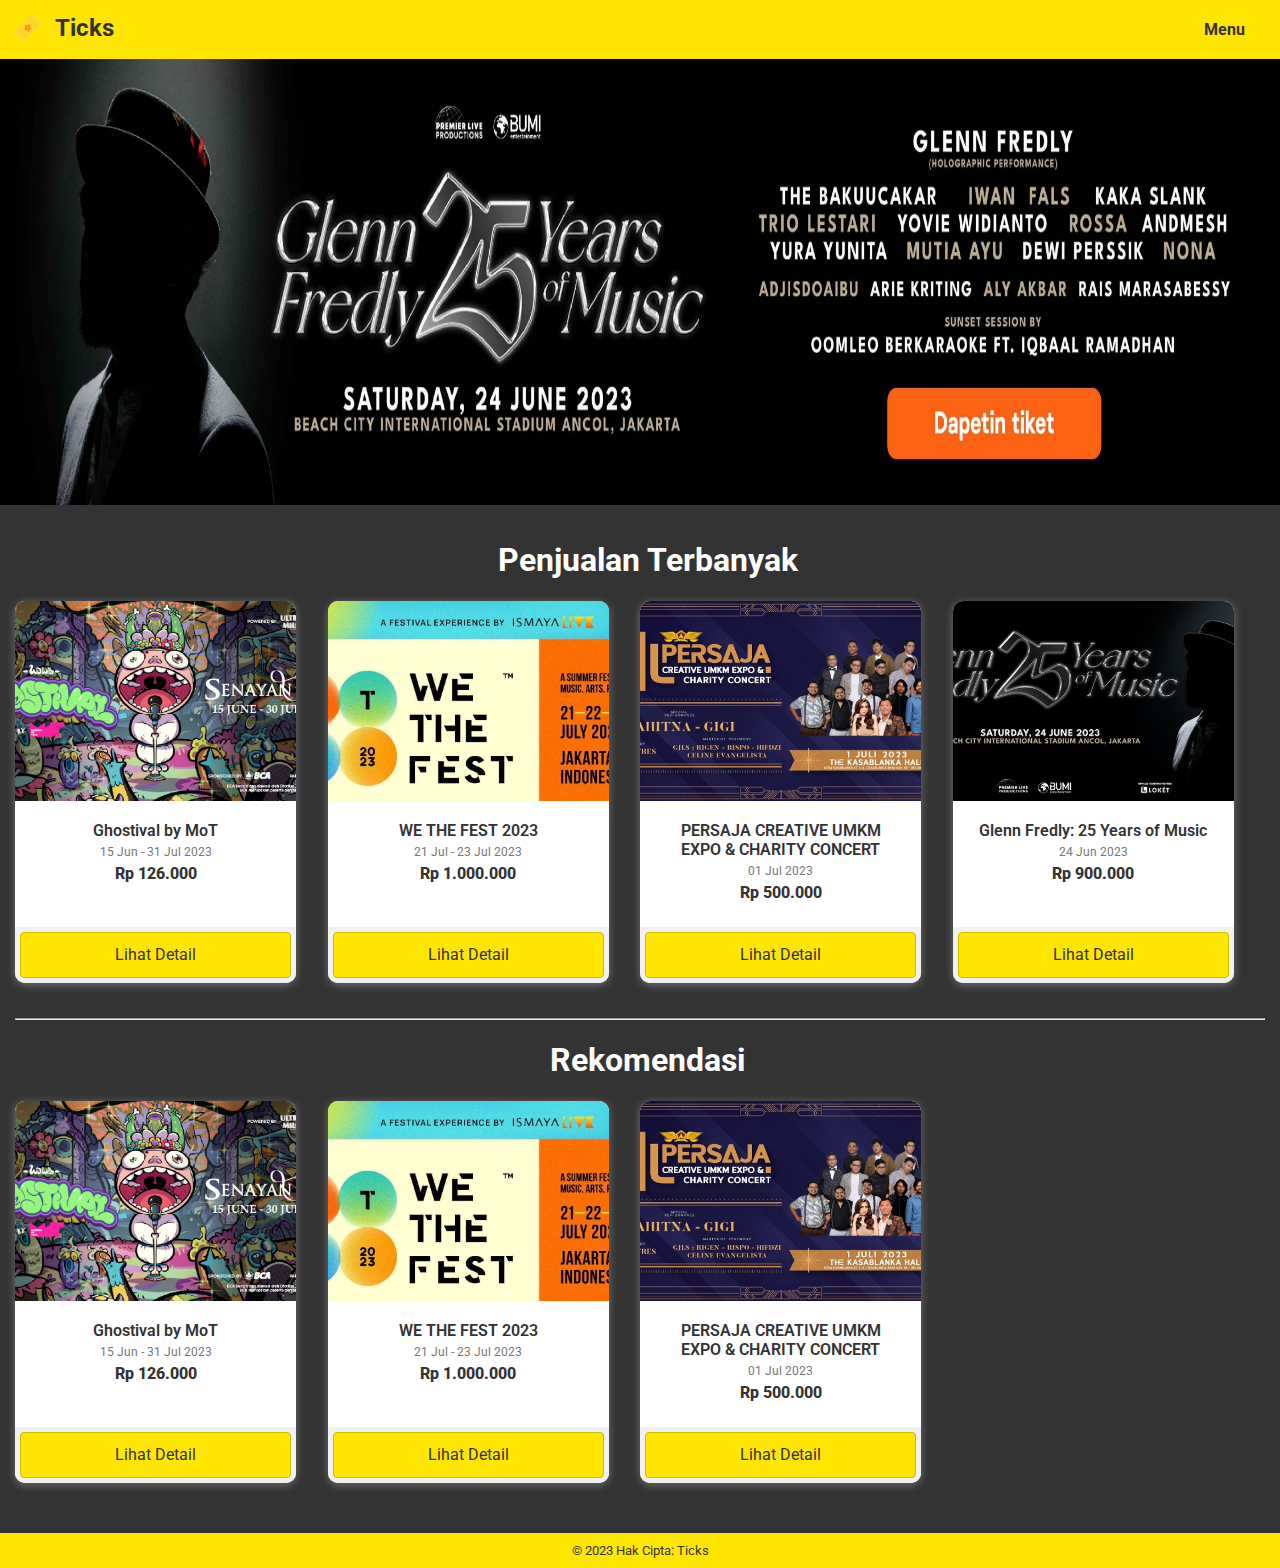
<file: index.html>
<!DOCTYPE html>
<html lang="en">
<head>
    <meta charset="UTF-8">
    <meta name="viewport" content="width=device-width, initial-scale=1.0">
    <title>Ticks</title>
    <link rel="stylesheet" href="assets/styles.css">
</head>
<body>
    <header>
        <a href="index.html" id="name">
            <div>
                <img src="assets/images/logo.png" alt="logo">
                <h3>Ticks</h3>
            </div>
        </a>
        <nav class="top-nav">
            <a id="dropdown" href="#">Menu</a>
            <div id="dropdown-content">
                <a href="register.html">Daftar</a>
                <a href="tickets.html">Tiket</a>
                <a href="promotions.html">Promo</a>
            </div>
        </nav>
    </header>
    <main>
        <div class="slider">
            <img src="assets/images/slider/1.jpg" alt="Image 1" class="slide">
            <img src="assets/images/slider/2.jpg" alt="Image 2" class="slide">
            <img src="assets/images/slider/3.jpg" alt="Image 3" class="slide">
        </div>
        <div class="content">
            <h1 class="text-header">Penjualan Terbanyak</h1>
            <div class="grid-product">
                <div class="card">
                    <img src="assets/images/tickets/ghostival.jpg" alt="Image">
                    <div class="content">
                        <p class="title">Ghostival by MoT</p>
                        <p class="date">15 Jun - 31 Jul 2023</p>
                        <p class="price">Rp 126.000</p>
                    </div>
                    <div class="footer">
                        <a href="ticket-details/ghost.html" class="btn w-100">Lihat Detail</a>
                    </div>
                </div>
                <div class="card">
                    <img src="assets/images/tickets/wtf2023.jpg" alt="Image">
                    <div class="content">
                        <p class="title">WE THE FEST 2023</p>
                        <p class="date">21 Jul - 23 Jul 2023</p>
                        <p class="price">Rp 1.000.000</p>
                    </div>
                    <div class="footer">
                        <a href="ticket-details/wtf-2023.html" class="btn w-100">Lihat Detail</a>
                    </div>
                </div>
                <div class="card">
                    <img src="assets/images/tickets/persaja.jpg" alt="Image">
                    <div class="content">
                        <p class="title">PERSAJA CREATIVE UMKM EXPO & CHARITY CONCERT</p>
                        <p class="date">01 Jul 2023</p>
                        <p class="price">Rp 500.000</p>
                    </div>
                    <div class="footer">
                        <a href="ticket-details/persaja.html" class="btn w-100">Lihat Detail</a>
                    </div>
                </div>
                <div class="card">
                    <img src="assets/images/tickets/glennfredly.jpeg" alt="Image">
                    <div class="content">
                        <p class="title">Glenn Fredly: 25 Years of Music</p>
                        <p class="date">24 Jun 2023</p>
                        <p class="price">Rp 900.000</p>
                    </div>
                    <div class="footer">
                        <a href="ticket-details/glenn-fredly.html" class="btn w-100">Lihat Detail</a>
                    </div>
                </div>
            </div>
            <hr>
            <h1 class="text-header">Rekomendasi</h1>
            <div class="grid-product">
                <div class="card">
                    <img src="assets/images/tickets/ghostival.jpg" alt="Image">
                    <div class="content">
                        <p class="title">Ghostival by MoT</p>
                        <p class="date">15 Jun - 31 Jul 2023</p>
                        <p class="price">Rp 126.000</p>
                    </div>
                    <div class="footer">
                        <a href="ticket-details/" class="btn w-100">Lihat Detail</a>
                    </div>
                </div>
                <div class="card">
                    <img src="assets/images/tickets/wtf2023.jpg" alt="Image">
                    <div class="content">
                        <p class="title">WE THE FEST 2023</p>
                        <p class="date">21 Jul - 23 Jul 2023</p>
                        <p class="price">Rp 1.000.000</p>
                    </div>
                    <div class="footer">
                        <a href="ticket-details/" class="btn w-100">Lihat Detail</a>
                    </div>
                </div>
                <div class="card">
                    <img src="assets/images/tickets/persaja.jpg" alt="Image">
                    <div class="content">
                        <p class="title">PERSAJA CREATIVE UMKM EXPO & CHARITY CONCERT</p>
                        <p class="date">01 Jul 2023</p>
                        <p class="price">Rp 500.000</p>
                    </div>
                    <div class="footer">
                        <a href="ticket-details/" class="btn w-100">Lihat Detail</a>
                    </div>
                </div>
            </div>
        </div>
    </main>
    <footer>
        <p>&copy; 2023 Hak Cipta: Ticks</p>
    </footer>
    <script src="https://ajax.googleapis.com/ajax/libs/jquery/3.6.0/jquery.min.js"></script>
    <script src="assets/js/slider.js"></script>
    <script src="assets/js/dropdown.js"></script>
</body>
</html>
</file>
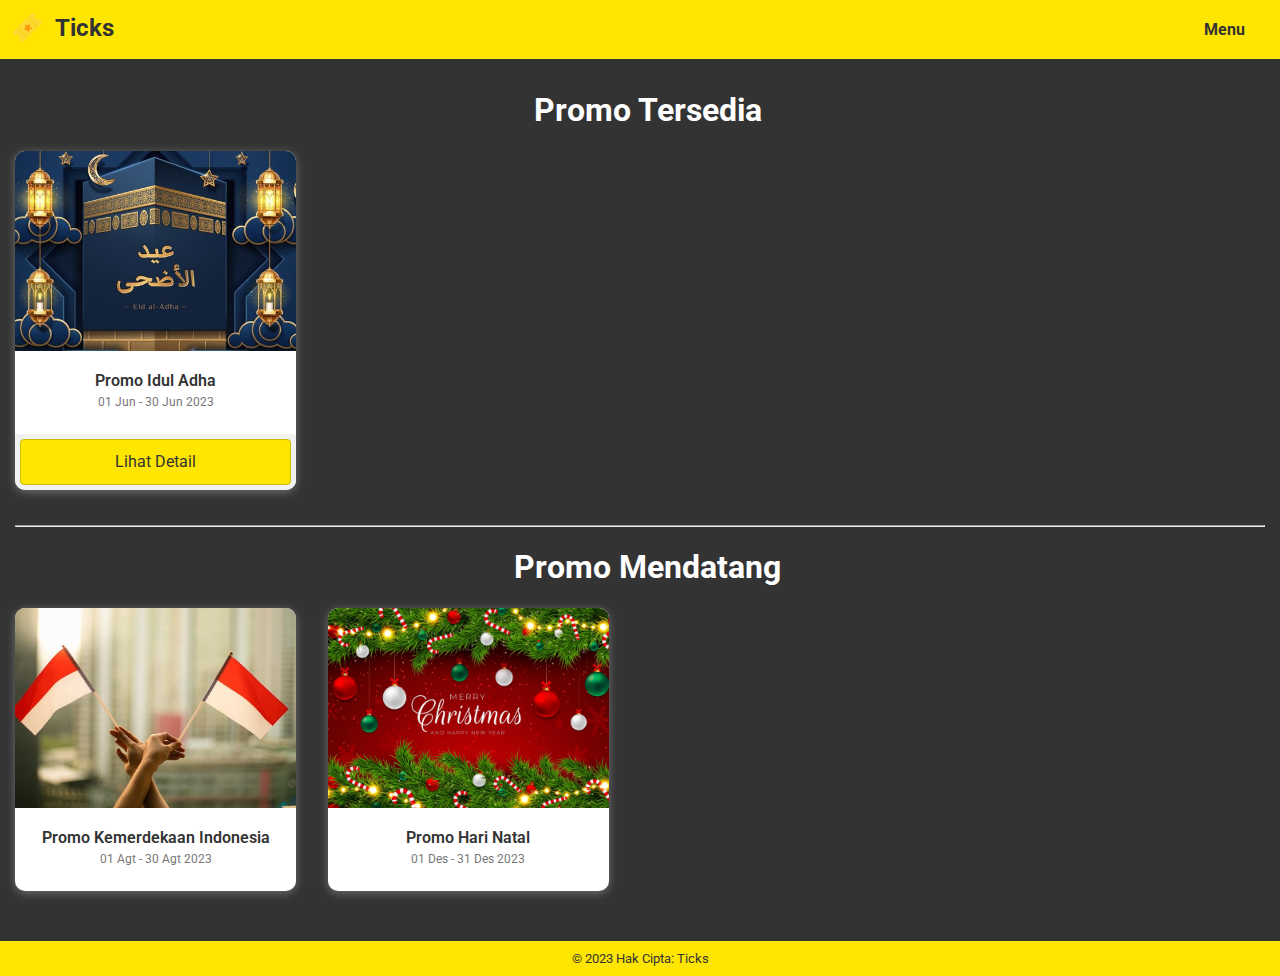
<file: promotions.html>
<!DOCTYPE html>
<html lang="en">
<head>
    <meta charset="UTF-8">
    <meta name="viewport" content="width=device-width, initial-scale=1.0">
    <title>Promo</title>
    <link rel="stylesheet" href="assets/styles.css">
</head>
<body>
    <header>
        <a href="index.html" id="name">
            <div>
                <img src="assets/images/logo.png" alt="logo">
                <h3>Ticks</h3>
            </div>
        </a>
        <nav class="top-nav">
            <a id="dropdown" href="#">Menu</a>
            <div id="dropdown-content">
                <a href="register.html">Daftar</a>
                <a href="tickets.html">Tiket</a>
                <a href="promotions.html">Promo</a>
            </div>
        </nav>
    </header>
    <main>
        <div class="content">
            <h1 class="text-header">Promo Tersedia</h1>
            <div class="grid-product">
                <div class="card">
                    <img src="assets/images/promos/idul-adha.jpeg" alt="Image">
                    <div class="content">
                        <p class="title">Promo Idul Adha</p>
                        <p class="date">01 Jun - 30 Jun 2023</p>
                    </div>
                    <div class="footer">
                        <a href="ticket-details/" class="btn w-100">Lihat Detail</a>
                    </div>
                </div>
            </div>
            <hr>
            <h1 class="text-header">Promo Mendatang</h1>
            <div class="grid-product">
                <div class="card">
                    <img src="assets/images/promos/merdeka.jpeg" alt="Image">
                    <div class="content">
                        <p class="title">Promo Kemerdekaan Indonesia</p>
                        <p class="date">01 Agt - 30 Agt 2023</p>
                    </div>
                </div>
                <div class="card">
                    <img src="assets/images/promos/natal.jpg" alt="Image">
                    <div class="content">
                        <p class="title">Promo Hari Natal</p>
                        <p class="date">01 Des - 31 Des 2023</p>
                    </div>
                </div>
            </div>
        </div>
    </main>
    <footer>
        <p>&copy; 2023 Hak Cipta: Ticks</p>
    </footer>
    <script src="https://ajax.googleapis.com/ajax/libs/jquery/3.6.0/jquery.min.js"></script>
    <script src="assets/js/dropdown.js"></script>
</body>
</html>
</file>
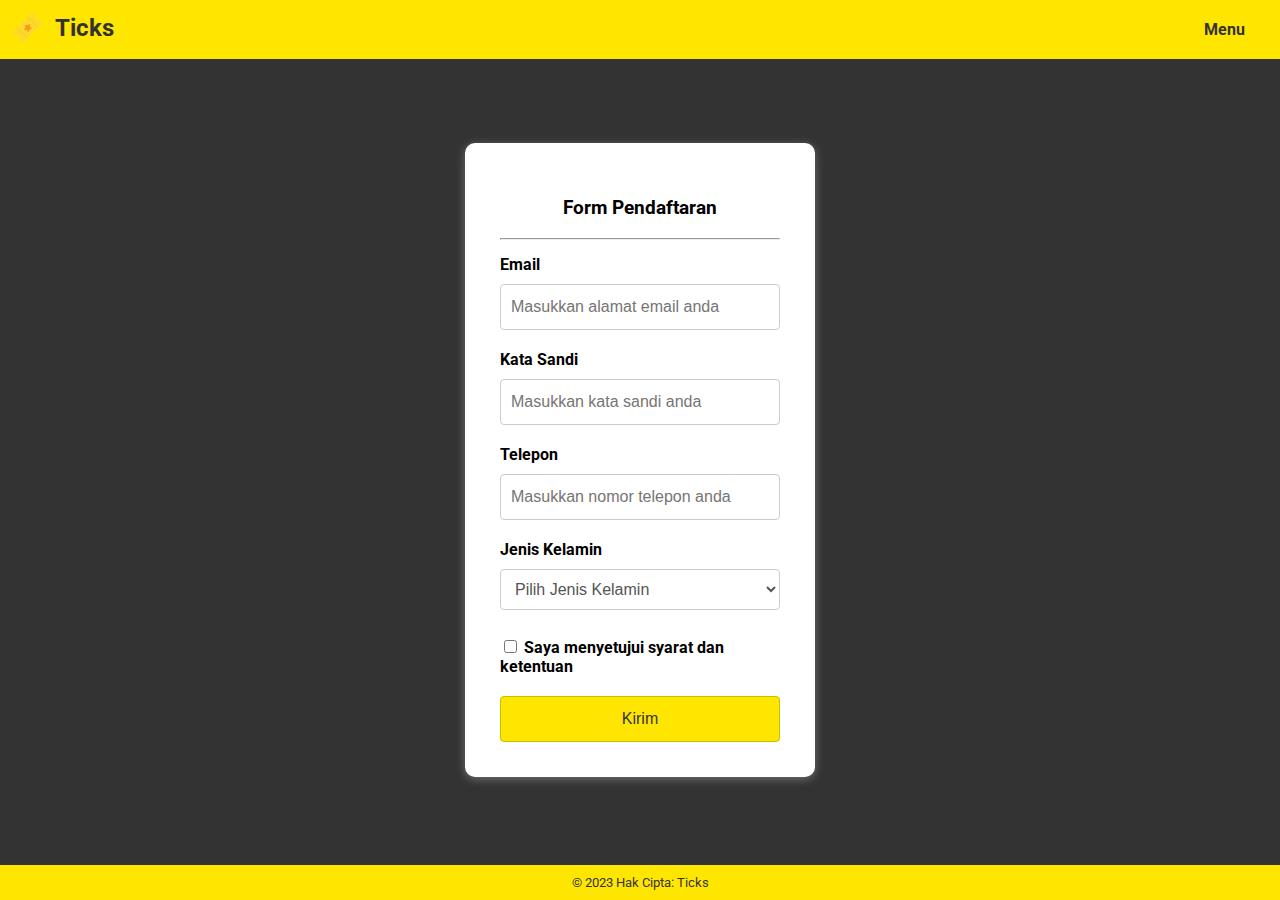
<file: register.html>
<!DOCTYPE html>
<html lang="en">
<head>
    <meta charset="UTF-8">
    <meta name="viewport" content="width=device-width, initial-scale=1.0">
    <title>Daftar</title>
    <link rel="stylesheet" href="assets/styles.css">
</head>
<body>
    <header>
        <a href="index.html" id="name">
            <div>
                <img src="assets/images/logo.png" alt="logo">
                <h3>Ticks</h3>
            </div>
        </a>
        <nav class="top-nav">
            <a id="dropdown" href="#">Menu</a>
            <div id="dropdown-content">
                <a href="register.html">Daftar</a>
                <a href="tickets.html">Tiket</a>
                <a href="promotions.html">Promo</a>
            </div>
        </nav>
    </header>
    <main class="center">
        <div class="card card-reg p-5">
            <div class="content">
                <h3>Form Pendaftaran</h3>
                <hr>
                <form id="form-register">
                    <div class="form-group">
                      <label for="email">Email</label>
                      <input type="email" id="email" name="email" class="form-control" placeholder="Masukkan alamat email anda">
                    </div>
                    <div class="form-group">
                      <label for="password">Kata Sandi</label>
                      <input type="password" id="password" name="password" class="form-control" placeholder="Masukkan kata sandi anda">
                    </div>
                    <div class="form-group">
                      <label for="phone">Telepon</label>
                      <input type="tel" id="phone" name="phone" class="form-control" placeholder="Masukkan nomor telepon anda">
                    </div>
                    <div class="form-group">
                      <label for="gender">Jenis Kelamin</label>
                      <select id="gender" name="gender" class="form-control">
                        <option value="" selected hidden>Pilih Jenis Kelamin</option>
                        <option value="Laki-laki">Laki-laki</option>
                        <option value="Perempuan">Perempuan</option>
                        <option value="Lainnya">Lainnya</option>
                      </select>
                    </div>
                    <div class="form-group">
                      <input type="checkbox" id="terms" name="terms">
                      <label for="terms">Saya menyetujui syarat dan ketentuan</label>
                    </div>
                    <button type="submit" class="btn w-100">Kirim</button>
                </form>
            </div>
        </div>
    </main>
    <footer>
        <p>&copy; 2023 Hak Cipta: Ticks</p>
    </footer>
    <script src="https://ajax.googleapis.com/ajax/libs/jquery/3.6.0/jquery.min.js"></script>
    <script src="assets/js/dropdown.js"></script>
    <script src="assets/js/register.js"></script>
</body>
</html>
</file>
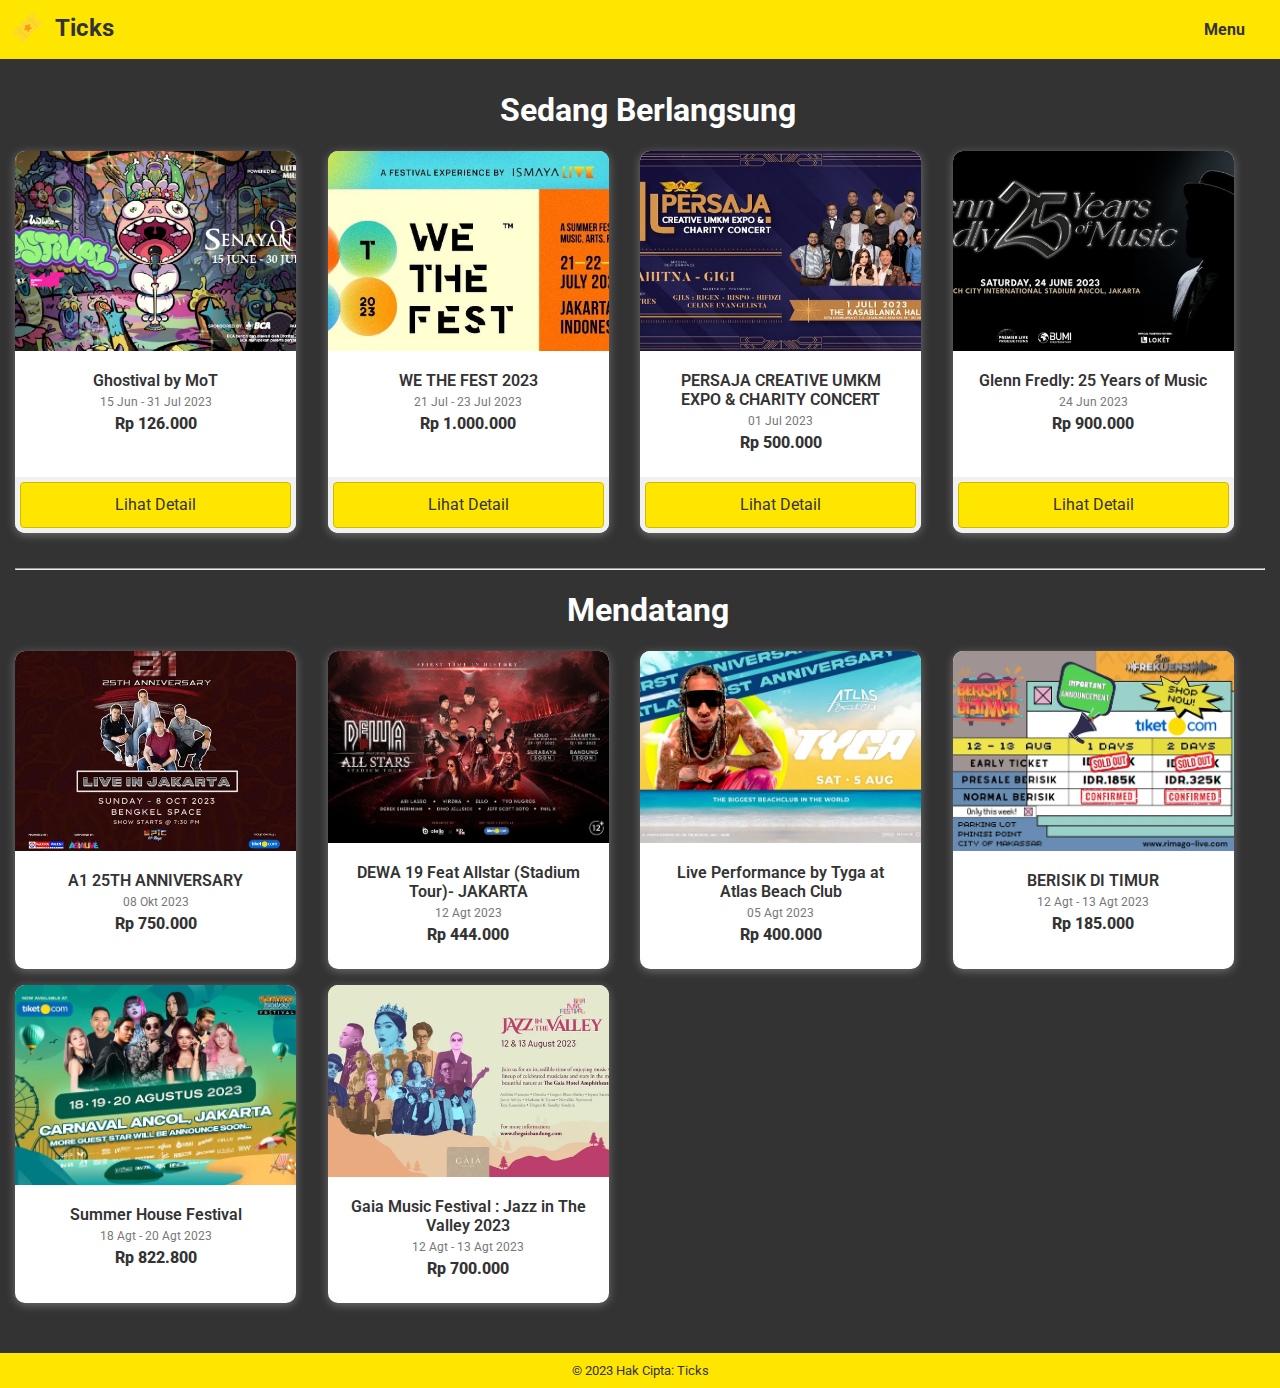
<file: tickets.html>
<!DOCTYPE html>
<html lang="en">
<head>
    <meta charset="UTF-8">
    <meta name="viewport" content="width=device-width, initial-scale=1.0">
    <title>Tiket</title>
    <link rel="stylesheet" href="assets/styles.css">
</head>
<body>
    <header>
        <a href="index.html" id="name">
            <div>
                <img src="assets/images/logo.png" alt="logo">
                <h3>Ticks</h3>
            </div>
        </a>
        <nav class="top-nav">
            <a id="dropdown" href="#">Menu</a>
            <div id="dropdown-content">
                <a href="register.html">Daftar</a>
                <a href="tickets.html">Tiket</a>
                <a href="promotions.html">Promo</a>
            </div>
        </nav>
    </header>
    <main>
        <div class="content">
            <h1 class="text-header">Sedang Berlangsung</h1>
            <div class="grid-product">
                <div class="card">
                    <img src="assets/images/tickets/ghostival.jpg" alt="Image">
                    <div class="content">
                        <p class="title">Ghostival by MoT</p>
                        <p class="date">15 Jun - 31 Jul 2023</p>
                        <p class="price">Rp 126.000</p>
                    </div>
                    <div class="footer">
                        <a href="ticket-details/ghost.html" class="btn w-100">Lihat Detail</a>
                    </div>
                </div>
                <div class="card">
                    <img src="assets/images/tickets/wtf2023.jpg" alt="Image">
                    <div class="content">
                        <p class="title">WE THE FEST 2023</p>
                        <p class="date">21 Jul - 23 Jul 2023</p>
                        <p class="price">Rp 1.000.000</p>
                    </div>
                    <div class="footer">
                        <a href="ticket-details/wtf-2023.html" class="btn w-100">Lihat Detail</a>
                    </div>
                </div>
                <div class="card">
                    <img src="assets/images/tickets/persaja.jpg" alt="Image">
                    <div class="content">
                        <p class="title">PERSAJA CREATIVE UMKM EXPO & CHARITY CONCERT</p>
                        <p class="date">01 Jul 2023</p>
                        <p class="price">Rp 500.000</p>
                    </div>
                    <div class="footer">
                        <a href="ticket-details/persaja.html" class="btn w-100">Lihat Detail</a>
                    </div>
                </div>
                <div class="card">
                    <img src="assets/images/tickets/glennfredly.jpeg" alt="Image">
                    <div class="content">
                        <p class="title">Glenn Fredly: 25 Years of Music</p>
                        <p class="date">24 Jun 2023</p>
                        <p class="price">Rp 900.000</p>
                    </div>
                    <div class="footer">
                        <a href="ticket-details/glenn-fredly.html" class="btn w-100">Lihat Detail</a>
                    </div>
                </div>
            </div>
            <hr>
            <h1 class="text-header">Mendatang</h1>
            <div class="grid-product">
                <div class="card">
                    <img src="assets/images/tickets/a1.webp" alt="Image">
                    <div class="content">
                        <p class="title">A1 25TH ANNIVERSARY</p>
                        <p class="date">08 Okt 2023</p>
                        <p class="price">Rp 750.000</p>
                    </div>
                </div>
                <div class="card">
                    <img src="assets/images/tickets/dewa.webp" alt="Image">
                    <div class="content">
                        <p class="title">DEWA 19 Feat Allstar (Stadium Tour)- JAKARTA</p>
                        <p class="date">12 Agt 2023</p>
                        <p class="price">Rp 444.000</p>
                    </div>
                </div>
                <div class="card">
                    <img src="assets/images/tickets/tyga.webp" alt="Image">
                    <div class="content">
                        <p class="title">Live Performance by Tyga at Atlas Beach Club</p>
                        <p class="date">05 Agt 2023</p>
                        <p class="price">Rp 400.000</p>
                    </div>
                </div>
                <div class="card">
                    <img src="assets/images/tickets/bdt.webp" alt="Image">
                    <div class="content">
                        <p class="title">BERISIK DI TIMUR</p>
                        <p class="date">12 Agt - 13 Agt 2023</p>
                        <p class="price">Rp 185.000</p>
                    </div>
                </div>
                <div class="card">
                    <img src="assets/images/tickets/smf.webp" alt="Image">
                    <div class="content">
                        <p class="title">Summer House Festival</p>
                        <p class="date">18 Agt - 20 Agt 2023</p>
                        <p class="price">Rp 822.800</p>
                    </div>
                </div>
                <div class="card">
                    <img src="assets/images/tickets/gaia.webp" alt="Image">
                    <div class="content">
                        <p class="title">Gaia Music Festival : Jazz in The Valley 2023</p>
                        <p class="date">12 Agt - 13 Agt 2023</p>
                        <p class="price">Rp 700.000</p>
                    </div>
                </div>
            </div>
        </div>
    </main>
    <footer>
        <p>&copy; 2023 Hak Cipta: Ticks</p>
    </footer>
    <script src="https://ajax.googleapis.com/ajax/libs/jquery/3.6.0/jquery.min.js"></script>
    <script src="assets/js/dropdown.js"></script>
</body>
</html>
</file>
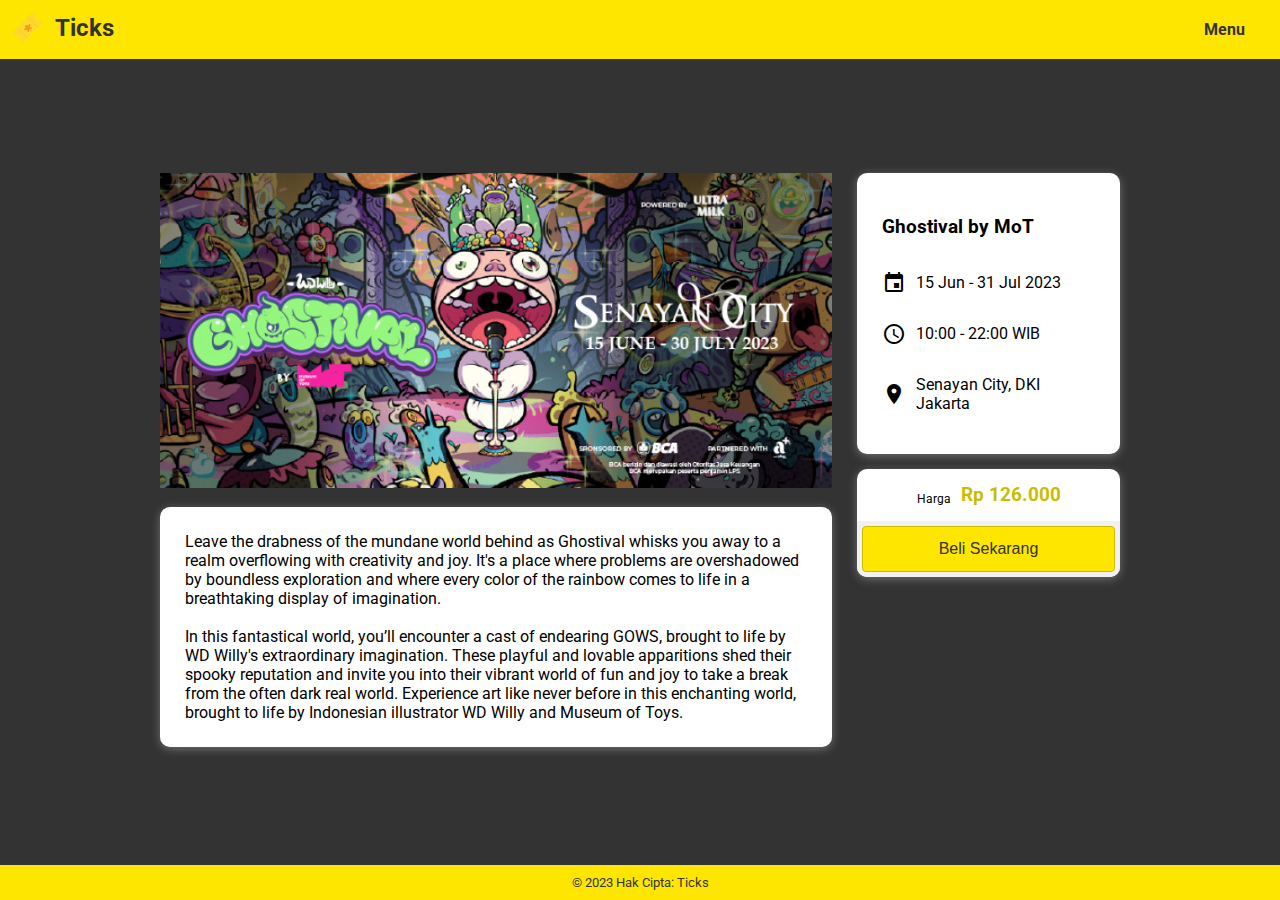
<file: ticket-details/ghost.html>
<!DOCTYPE html>
<html lang="en">
<head>
    <meta charset="UTF-8">
    <meta name="viewport" content="width=device-width, initial-scale=1.0">
    <title>Ghostival by MoT</title>
    <link rel="stylesheet" href="../assets/styles.css">
    <link rel="stylesheet" href="https://fonts.googleapis.com/icon?family=Material+Icons">
</head>
<body>
    <header>
        <a href="../index.html" id="name">
            <div>
                <img src="../assets/images/logo.png" alt="logo">
                <h3>Ticks</h3>
            </div>
        </a>
        <nav class="top-nav">
            <a id="dropdown" href="#">Menu</a>
            <div id="dropdown-content">
                <a href="../register.html">Daftar</a>
                <a href="../tickets.html">Tiket</a>
                <a href="../promotions.html">Promo</a>
            </div>
        </nav>
    </header>
    <main class="center">
        <div class="block-desc grid-desc">
            <div>
                <img src="../assets/images/tickets/ghostival.jpg" alt="Ghostival by MoT" class="w-100">
                <div class="card desc">
                    Leave the drabness of the mundane world behind as Ghostival whisks you away to a realm overflowing with creativity and joy. It's a place where problems are overshadowed by boundless exploration and where every color of the rainbow comes to life in a breathtaking display of imagination.
                    <br><br>
                    In this fantastical world, you’ll encounter a cast of endearing GOWS, brought to life by WD Willy's extraordinary imagination. These playful and lovable apparitions shed their spooky reputation and invite you into their vibrant world of fun and joy to take a break from the often dark real world. Experience art like never before in this enchanting world, brought to life by Indonesian illustrator WD Willy and Museum of Toys.
                </div>
            </div>
            <div>
                <div class="card info">
                    <h3 class="text-info m-0 mb-10">Ghostival by MoT</h3>
                    <div class="center-v">
                        <i class="material-icons">event</i>
                        <p class="text-info m-0 ms-3">15 Jun - 31 Jul 2023</p>
                    </div>
                    <div class="center-v">
                        <i class="material-icons">schedule</i>
                        <p class="text-info m-0 ms-3">10:00 - 22:00 WIB</p>
                    </div>
                    <div class="center-v">
                        <i class="material-icons">location_on</i>
                        <p class="text-info m-0 ms-3">Senayan City, DKI Jakarta</p>
                    </div>
                </div>
                <div class="card price">
                    <div class="price-content">
                        <p>Harga</p>
                        <h3>Rp 126.000</h3>
                    </div>
                    <div class="footer">
                        <button class="btn btn-primary w-100"> Beli Sekarang</button>
                    </div>
                </div>
            </div>
        </div>
    </main>
    <footer>
        <p>&copy; 2023 Hak Cipta: Ticks</p>
    </footer>
    <script src="https://ajax.googleapis.com/ajax/libs/jquery/3.6.0/jquery.min.js"></script>
    <script src="../assets/js/dropdown.js"></script>
</body>
</html>
</file>
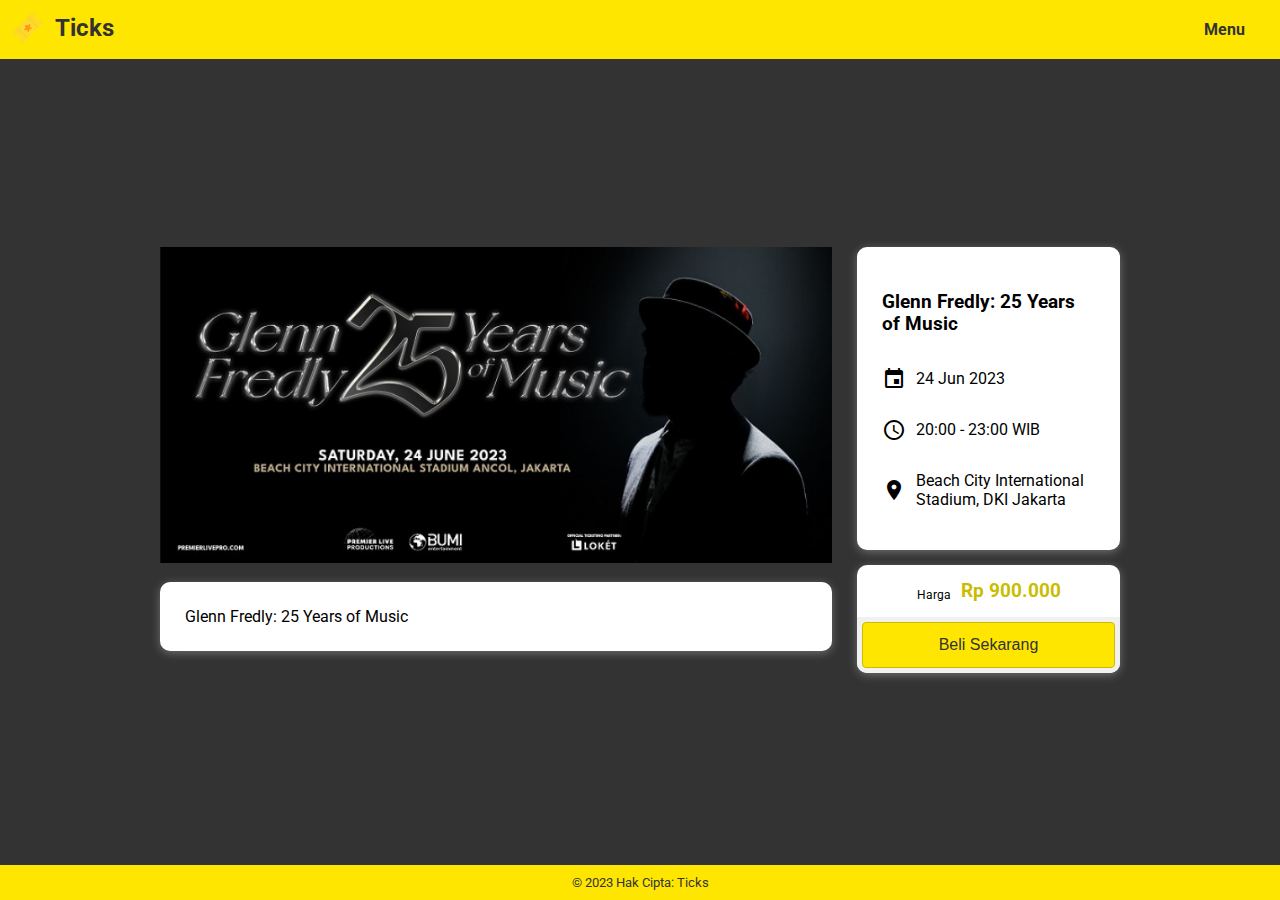
<file: ticket-details/glenn-fredly.html>
<!DOCTYPE html>
<html lang="en">
<head>
    <meta charset="UTF-8">
    <meta name="viewport" content="width=device-width, initial-scale=1.0">
    <title>Glenn Fredly: 25 Years of Music</title>
    <link rel="stylesheet" href="../assets/styles.css">
    <link rel="stylesheet" href="https://fonts.googleapis.com/icon?family=Material+Icons">
</head>
<body>
    <header>
        <a href="../index.html" id="name">
            <div>
                <img src="../assets/images/logo.png" alt="logo">
                <h3>Ticks</h3>
            </div>
        </a>
        <nav class="top-nav">
            <a id="dropdown" href="#">Menu</a>
            <div id="dropdown-content">
                <a href="../register.html">Daftar</a>
                <a href="../tickets.html">Tiket</a>
                <a href="../promotions.html">Promo</a>
            </div>
        </nav>
    </header>
    <main class="center">
        <div class="block-desc grid-desc">
            <div>
                <img src="../assets/images/tickets/glennfredly.jpeg" alt="Glenn Fredly: 25 Years of Music" class="w-100">
                <div class="card desc">
                    Glenn Fredly: 25 Years of Music
                </div>
            </div>
            <div>
                <div class="card info">
                    <h3 class="text-info m-0 mb-10">Glenn Fredly: 25 Years of Music</h3>
                    <div class="center-v">
                        <i class="material-icons">event</i>
                        <p class="text-info m-0 ms-3">24 Jun 2023</p>
                    </div>
                    <div class="center-v">
                        <i class="material-icons">schedule</i>
                        <p class="text-info m-0 ms-3">20:00 - 23:00 WIB</p>
                    </div>
                    <div class="center-v">
                        <i class="material-icons">location_on</i>
                        <p class="text-info m-0 ms-3">Beach City International Stadium, DKI Jakarta</p>
                    </div>
                </div>
                <div class="card price">
                    <div class="price-content">
                        <p>Harga</p>
                        <h3>Rp 900.000</h3>
                    </div>
                    <div class="footer">
                        <button class="btn btn-primary w-100"> Beli Sekarang</button>
                    </div>
                </div>
            </div>
        </div>
    </main>
    <footer>
        <p>&copy; 2023 Hak Cipta: Ticks</p>
    </footer>
    <script src="https://ajax.googleapis.com/ajax/libs/jquery/3.6.0/jquery.min.js"></script>
    <script src="../assets/js/dropdown.js"></script>
</body>
</html>
</file>
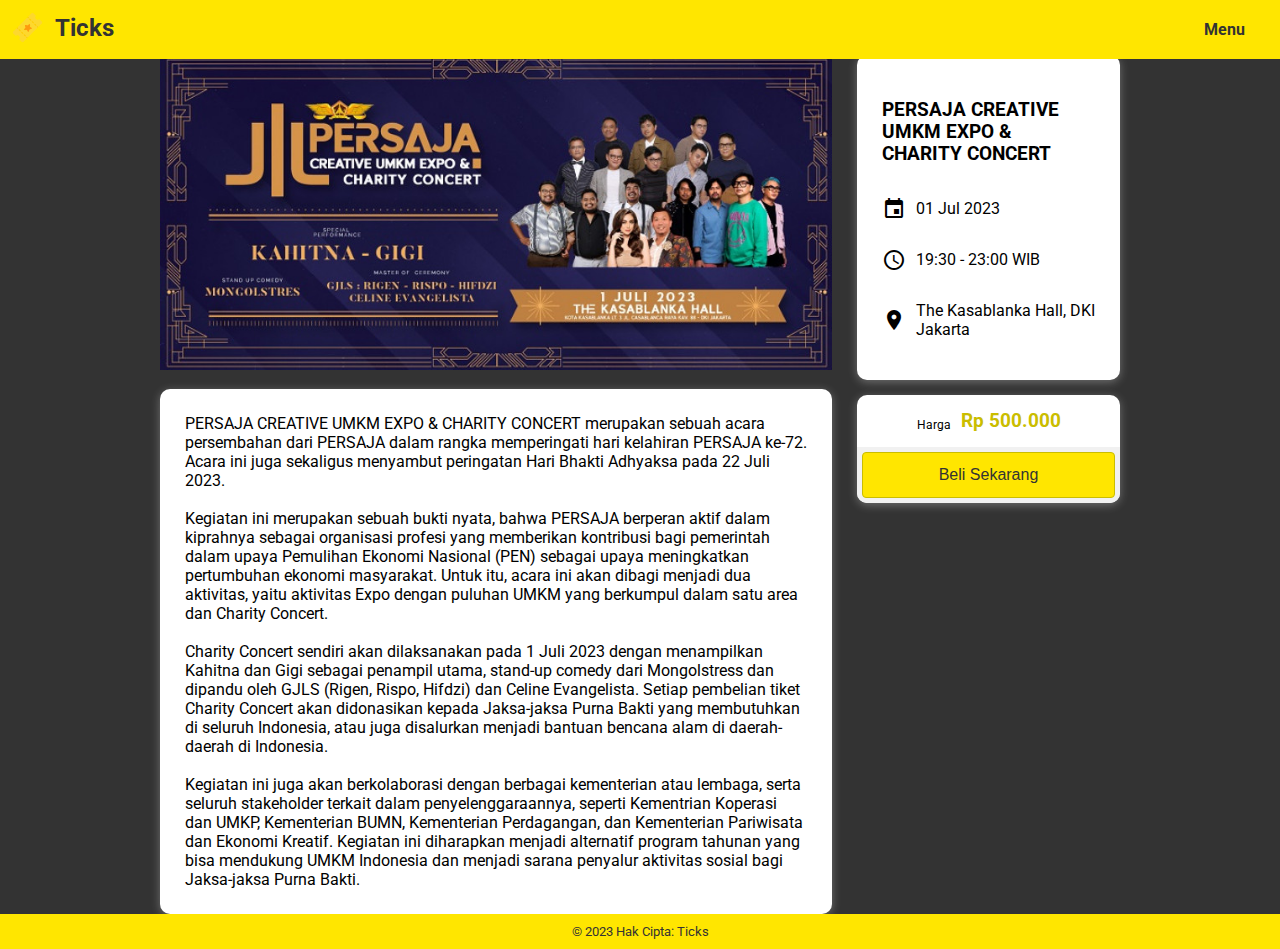
<file: ticket-details/persaja.html>
<!DOCTYPE html>
<html lang="en">
<head>
    <meta charset="UTF-8">
    <meta name="viewport" content="width=device-width, initial-scale=1.0">
    <title>PERSAJA CREATIVE UMKM EXPO & CHARITY CONCERT</title>
    <link rel="stylesheet" href="../assets/styles.css">
    <link rel="stylesheet" href="https://fonts.googleapis.com/icon?family=Material+Icons">
</head>
<body>
    <header>
        <a href="../index.html" id="name">
            <div>
                <img src="../assets/images/logo.png" alt="logo">
                <h3>Ticks</h3>
            </div>
        </a>
        <nav class="top-nav">
            <a id="dropdown" href="#">Menu</a>
            <div id="dropdown-content">
                <a href="../register.html">Daftar</a>
                <a href="../tickets.html">Tiket</a>
                <a href="../promotions.html">Promo</a>
            </div>
        </nav>
    </header>
    <main class="center">
        <div class="block-desc grid-desc">
            <div>
                <img src="../assets/images/tickets/persaja.jpg" alt="PERSAJA CREATIVE UMKM EXPO & CHARITY CONCERT" class="w-100">
                <div class="card desc">
                    PERSAJA CREATIVE UMKM EXPO & CHARITY CONCERT merupakan sebuah acara persembahan dari PERSAJA dalam rangka memperingati hari kelahiran PERSAJA ke-72. Acara ini juga sekaligus menyambut peringatan Hari Bhakti Adhyaksa pada 22 Juli 2023.
                    <br><br>
                    Kegiatan ini merupakan sebuah bukti nyata, bahwa PERSAJA berperan aktif dalam kiprahnya sebagai organisasi profesi yang memberikan kontribusi bagi pemerintah dalam upaya Pemulihan Ekonomi Nasional (PEN) sebagai upaya meningkatkan pertumbuhan ekonomi masyarakat. Untuk itu, acara ini akan dibagi menjadi dua aktivitas, yaitu aktivitas Expo dengan puluhan UMKM yang berkumpul dalam satu area dan Charity Concert.
                    <br><br>
                    Charity Concert sendiri akan dilaksanakan pada 1 Juli 2023 dengan menampilkan Kahitna dan Gigi sebagai penampil utama, stand-up comedy dari Mongolstress dan dipandu oleh GJLS (Rigen, Rispo, Hifdzi) dan Celine Evangelista. Setiap pembelian tiket Charity Concert akan didonasikan kepada Jaksa-jaksa Purna Bakti yang membutuhkan di seluruh Indonesia, atau juga disalurkan menjadi bantuan bencana alam di daerah-daerah di Indonesia.
                    <br><br>
                    Kegiatan ini juga akan berkolaborasi dengan berbagai kementerian atau lembaga, serta seluruh stakeholder terkait dalam penyelenggaraannya, seperti Kementrian Koperasi dan UMKP, Kementerian BUMN, Kementerian Perdagangan, dan Kementerian Pariwisata dan Ekonomi Kreatif. Kegiatan ini diharapkan menjadi alternatif program tahunan yang bisa mendukung UMKM Indonesia dan menjadi sarana penyalur aktivitas sosial bagi Jaksa-jaksa Purna Bakti.
                </div>
            </div>
            <div>
                <div class="card info">
                    <h3 class="text-info m-0 mb-10">PERSAJA CREATIVE UMKM EXPO & CHARITY CONCERT</h3>
                    <div class="center-v">
                        <i class="material-icons">event</i>
                        <p class="text-info m-0 ms-3">01 Jul 2023</p>
                    </div>
                    <div class="center-v">
                        <i class="material-icons">schedule</i>
                        <p class="text-info m-0 ms-3">19:30 - 23:00 WIB</p>
                    </div>
                    <div class="center-v">
                        <i class="material-icons">location_on</i>
                        <p class="text-info m-0 ms-3">The Kasablanka Hall, DKI Jakarta</p>
                    </div>
                </div>
                <div class="card price">
                    <div class="price-content">
                        <p>Harga</p>
                        <h3>Rp 500.000</h3>
                    </div>
                    <div class="footer">
                        <button class="btn btn-primary w-100"> Beli Sekarang</button>
                    </div>
                </div>
            </div>
        </div>
    </main>
    <footer>
        <p>&copy; 2023 Hak Cipta: Ticks</p>
    </footer>
    <script src="https://ajax.googleapis.com/ajax/libs/jquery/3.6.0/jquery.min.js"></script>
    <script src="../assets/js/dropdown.js"></script>
</body>
</html>
</file>
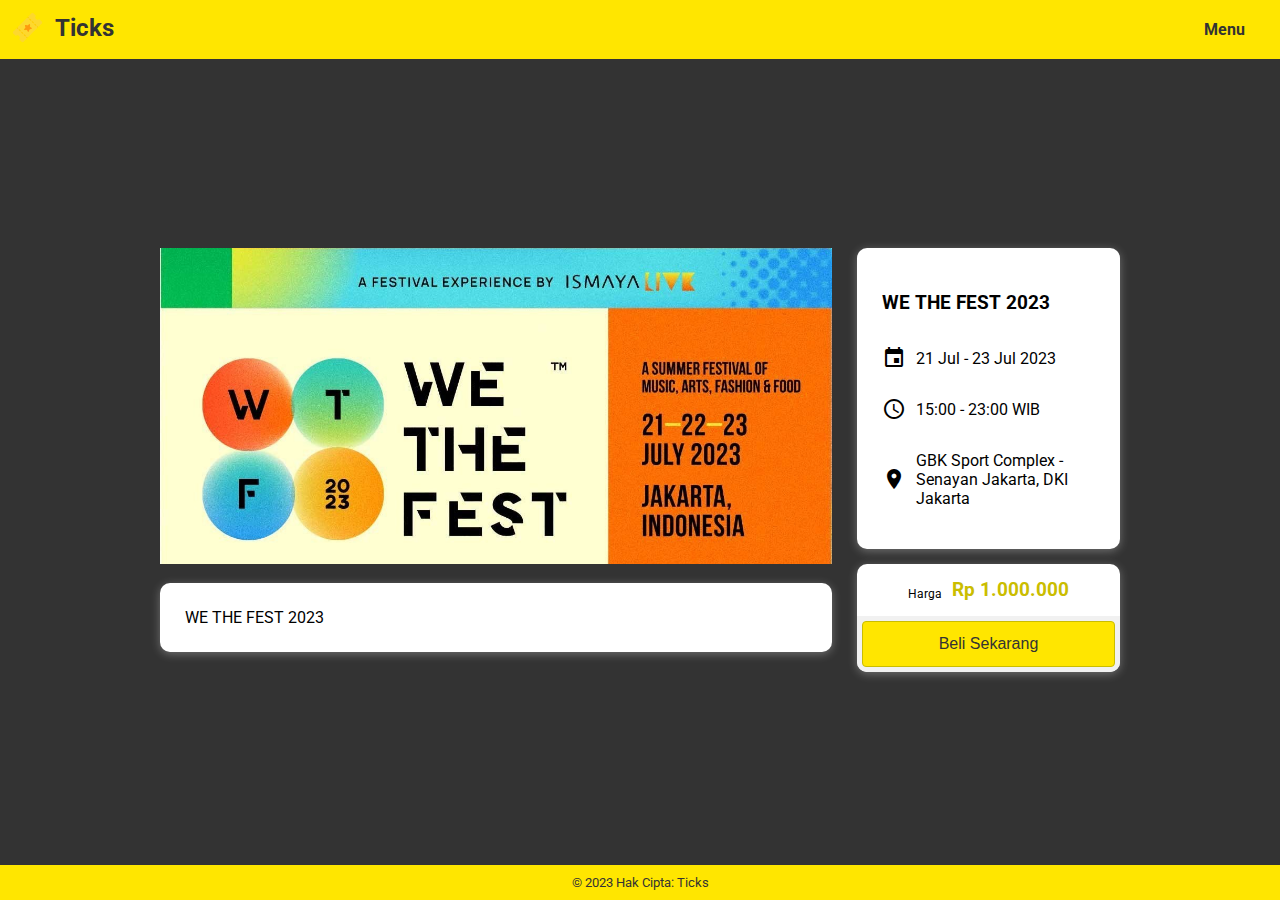
<file: ticket-details/wtf-2023.html>
<!DOCTYPE html>
<html lang="en">
<head>
    <meta charset="UTF-8">
    <meta name="viewport" content="width=device-width, initial-scale=1.0">
    <title>WE THE FEST 2023</title>
    <link rel="stylesheet" href="../assets/styles.css">
    <link rel="stylesheet" href="https://fonts.googleapis.com/icon?family=Material+Icons">
</head>
<body>
    <header>
        <a href="../index.html" id="name">
            <div>
                <img src="../assets/images/logo.png" alt="logo">
                <h3>Ticks</h3>
            </div>
        </a>
        <nav class="top-nav">
            <a id="dropdown" href="#">Menu</a>
            <div id="dropdown-content">
                <a href="../register.html">Daftar</a>
                <a href="../tickets.html">Tiket</a>
                <a href="../promotions.html">Promo</a>
            </div>
        </nav>
    </header>
    <main class="center">
        <div class="block-desc grid-desc">
            <div>
                <img src="../assets/images/tickets/wtf2023.jpg" alt="WE THE FEST 2023" class="w-100">
                <div class="card desc">
                    WE THE FEST 2023
                </div>
            </div>
            <div>
                <div class="card info">
                    <h3 class="text-info m-0 mb-10">WE THE FEST 2023</h3>
                    <div class="center-v">
                        <i class="material-icons">event</i>
                        <p class="text-info m-0 ms-3">21 Jul - 23 Jul 2023</p>
                    </div>
                    <div class="center-v">
                        <i class="material-icons">schedule</i>
                        <p class="text-info m-0 ms-3">15:00 - 23:00 WIB</p>
                    </div>
                    <div class="center-v">
                        <i class="material-icons">location_on</i>
                        <p class="text-info m-0 ms-3">GBK Sport Complex - Senayan Jakarta, DKI Jakarta</p>
                    </div>
                </div>
                <div class="card price">
                    <div class="price-content">
                        <p>Harga</p>
                        <h3>Rp 1.000.000</h3>
                    </div>
                    <div class="footer">
                        <button class="btn btn-primary w-100"> Beli Sekarang</button>
                    </div>
                </div>
            </div>
        </div>
    </main>
    <footer>
        <p>&copy; 2023 Hak Cipta: Ticks</p>
    </footer>
    <script src="https://ajax.googleapis.com/ajax/libs/jquery/3.6.0/jquery.min.js"></script>
    <script src="../assets/js/dropdown.js"></script>
</body>
</html>
</file>
<file: assets/styles.css>
@import url('https://fonts.googleapis.com/css2?family=Roboto&display=swap');
:root{
    --primary: #ffe600;
    --primary-variant: #cabd00;
    --bg: #333;
    --bg-variant: #000000;
    --font-black: #333;
    --font-grey: #777;
}

body {
    margin: 0;
    font-family: 'Roboto', sans-serif;
    background-color: var(--font-black);
    min-height: 100vh;
    display: flex;
    flex-direction: column;
}
  
header {
    background-color: var(--primary);
    position: fixed;
    top: 0;
    left: 0;
    width: 100%;
    z-index: 9999; 
}
  
header #name img {
    height: 35px;
    margin: 10px 10px 10px 10px;
}

header #name h3{
    margin: 0;
    color: var(--font-black);
    font-weight:bolder;
    font-size: 1.5rem;
}

header #name{
    display: inline-block;
    text-decoration: none;
}

header #name div{
    display: flex;
    align-items: center;
}

.top-nav {
   float: right;
}
  
.top-nav a {
    display: block;
    transition: 0.25s;
    padding: 20px 35px 20px 35px;
    text-decoration: none;
    color: var(--font-black);
    font-weight: bold;
    margin: 0;
}
  
.top-nav a:hover {
    background-color: var(--font-black);
    color: var(--primary-variant);
}
  
#dropdown-content {
    display: none;
    position: fixed;
    top: 55px;
    right: 0;
    background-color: var(--primary);
    min-width: 160px;
    z-index: 1;
}

main{
    margin-top: 55px;
    flex: 1;
}

.content{
    padding:15px;
}

footer{
    background-color: var(--primary);
    color: var(--font-black);
    padding: 10px;
    text-align: center;
}

footer p{
    margin: 0;
    font-size: 0.8rem;
}

.slider {
    position: relative;
    width: 100%;
    height: 450px;
    overflow: hidden;
}

.slide {
    position: absolute;
    top: 0;
    left: 0;
    width: 100%;
    height: 100%;
    opacity: 0;
    transition: opacity 0.5s ease-in-out;
}
  
.slide.active {
    opacity: 1;
}
  
.text-header{
    margin-left: 15px;
    text-align: center;
    color: white;
}

.card {
    background-color: white;
    box-shadow: 0 2px 10px 0 rgba(255, 255, 255, 0.301);
    border-radius: 10px;
    overflow: hidden;
    display: flex;
    flex-direction: column;
}

.card img {
    width: 100%;
    height: 200px;
    object-fit: cover;
}

.card .content {
    padding: 20px;
    text-align: center;
    flex: 1;
}

.card .footer{
    background-color: rgb(241, 241, 241);
    text-align: center;
    color: white;
    padding: 5px;
}
 
.btn {
    display: inline-block;
    font-weight: 400;
    text-align: center;
    white-space: nowrap;
    vertical-align: middle;
    cursor: pointer;
    border: 1px solid transparent;
    padding: 10px 16px;
    font-size: 16px;
    line-height: 1.5;
    border-radius: 4px;
    text-decoration: none;
    transition: 0.2s;
    color: var(--font-black);
    background-color: var(--primary);
    border-color: var(--primary-variant);
    box-sizing: border-box;
}
  
.btn:hover,
.btn:focus {
    color: white;
    background-color: var(--font-black);
    border-color: var(--bg-variant);
}

.card .title {
    margin-top: 0;
    font-size: 1rem;
    margin-bottom: 5px;
    color: var(--font-black);
    font-weight: 600;
}
  
.card .date {
    margin-top: 0;
    color: var(--font-grey);
    font-size: 0.75rem;
    margin-bottom: 5px;
}

.card .price {
    margin-top: 0;
    font-size: 1rem;
    margin-bottom: 5px;
    color: var(--font-black);
    font-weight: 800;
}

.grid-product{
    display: grid;
    column-gap: 2.5%;
    row-gap: 2.5%;
    grid-template-columns: 22.5% 22.5% 22.5% 22.5%;
    margin-bottom: 35px;
}

.grid-desc{
    display: grid;
    column-gap: 25px;
    grid-template-columns: 70% auto;
}

.center{
    width: 100%;
    display: flex;
    align-items: center;
    justify-content: center;
}

.w-100{
    width: 100%;
}

.form-group {
    margin-bottom: 20px;
    text-align: left;
    margin-top: 15px;
}
  
.form-group label {
    font-weight: bold;
    margin-bottom: 0;
}
  
.form-control {
    display: block;
    width: 100%;
    padding: 10px;
    font-size: 16px;
    line-height: 1.5;
    color: #555555;
    background-color: #ffffff;
    background-image: none;
    border: 1px solid #cccccc;
    border-radius: 4px;
    transition: border-color 0.15s ease-in-out, box-shadow 0.15s ease-in-out;
    box-sizing: border-box;
}
  
.form-control:focus {
    outline: 0;
    border-color: #66afe9;
    box-shadow: 0 0 5px rgba(102, 175, 233, 0.6);
}

.form-group input,
.form-group select {
  margin-top: 10px; 
}

.card-reg{
    width: 25%;
    padding: 15px;
}

.block-desc{
    width: 75%;
}

.desc{
    padding: 25px;
    margin-top: 15px;
}

.info{
    padding: 25px;
}

.info i{
    margin-right: 10px;
}

.price{
    margin-top: 15px;
}

.price-content{
    padding: 15px;
    display: flex;
    align-items:end;
    justify-content: center;
}

.price h3{
    color: var(--primary-variant);
    margin: 0;
    margin-left: 10px;
}

.price p{
    margin: 0;
    font-size: 0.75rem;
}

.center-v{
    display: flex;
    align-items: center;
}


@media (max-width: 800px) {
    .slider {
        height: 175px;
    }
    .grid-product{
        display: grid;
        column-gap: 5%;
        row-gap: 5%;
        grid-template-columns: 47.5% 47.5%;
    }
    .block-desc{
        width: 90%;
        margin: 5% 0 5% 0;
    }
    .card-reg{
        width: 75%;
        margin: 15px 0 15px 0;
    }
}
</file>
